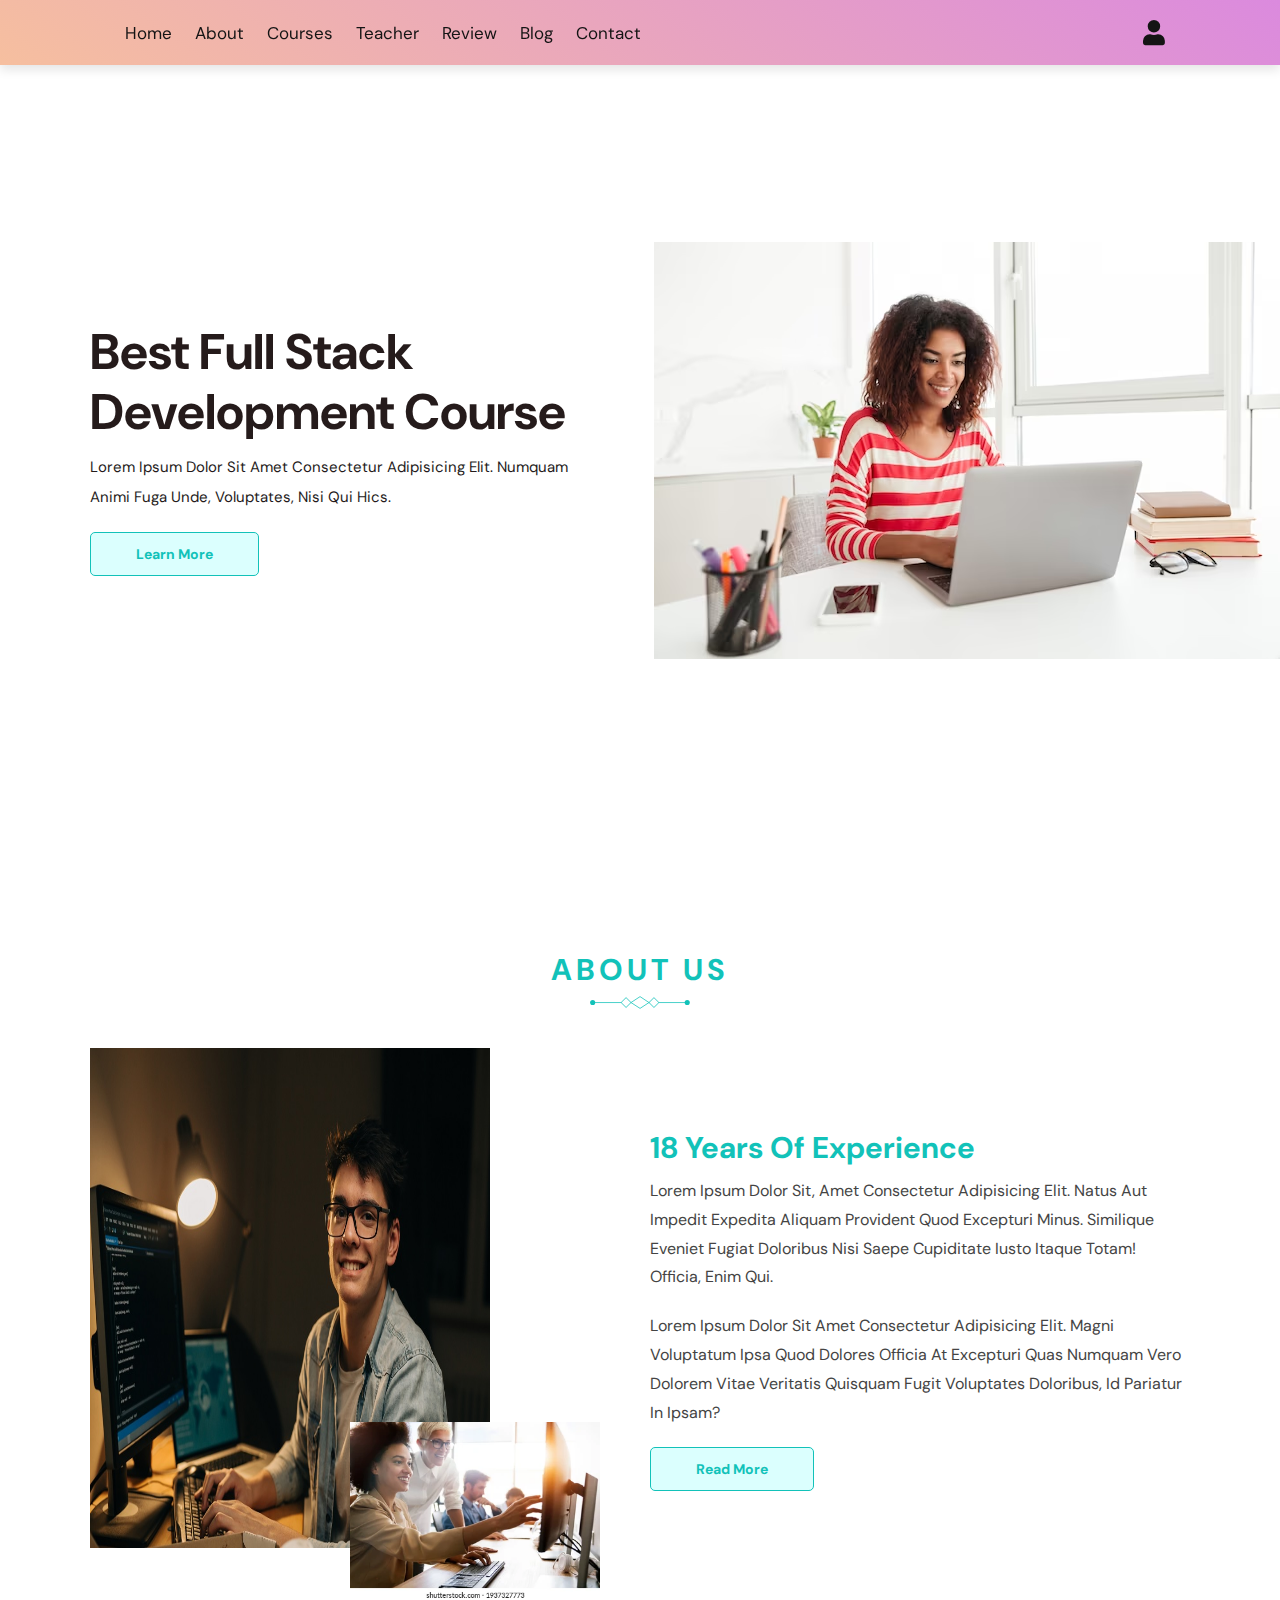
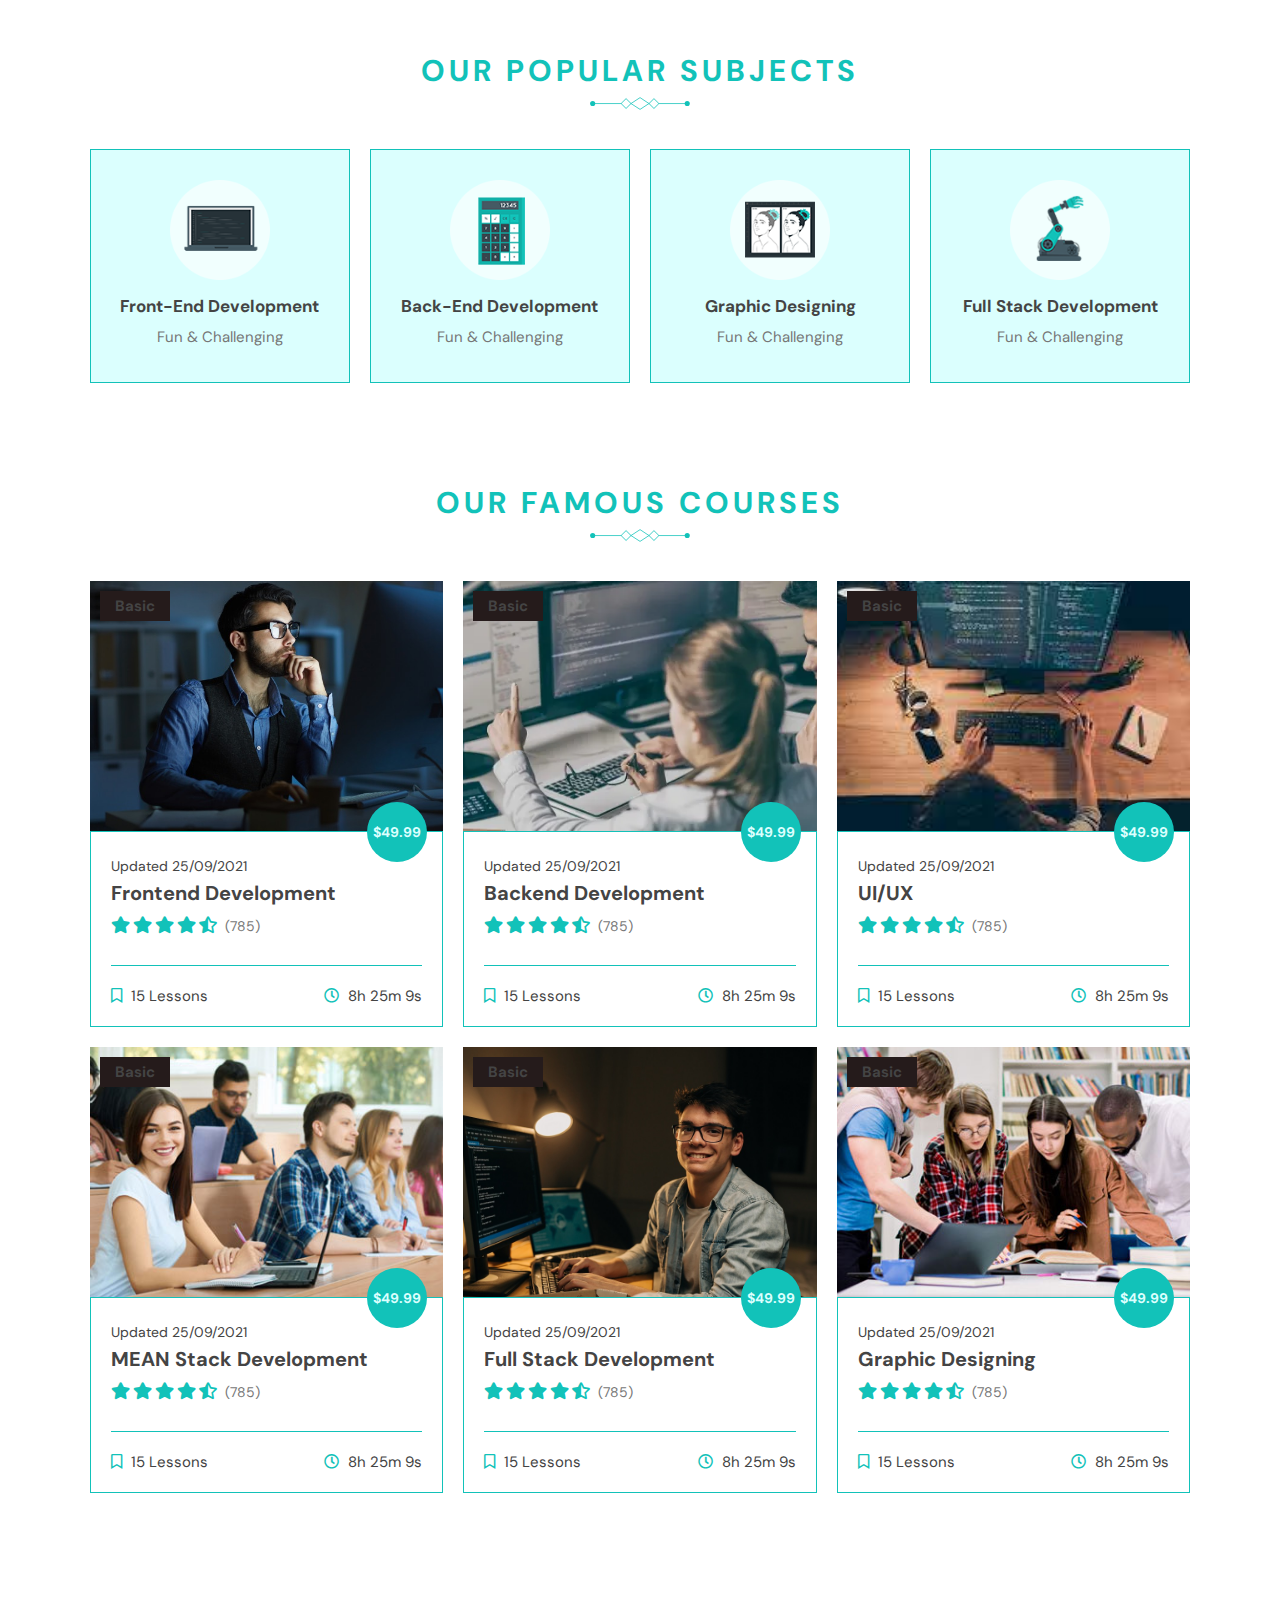
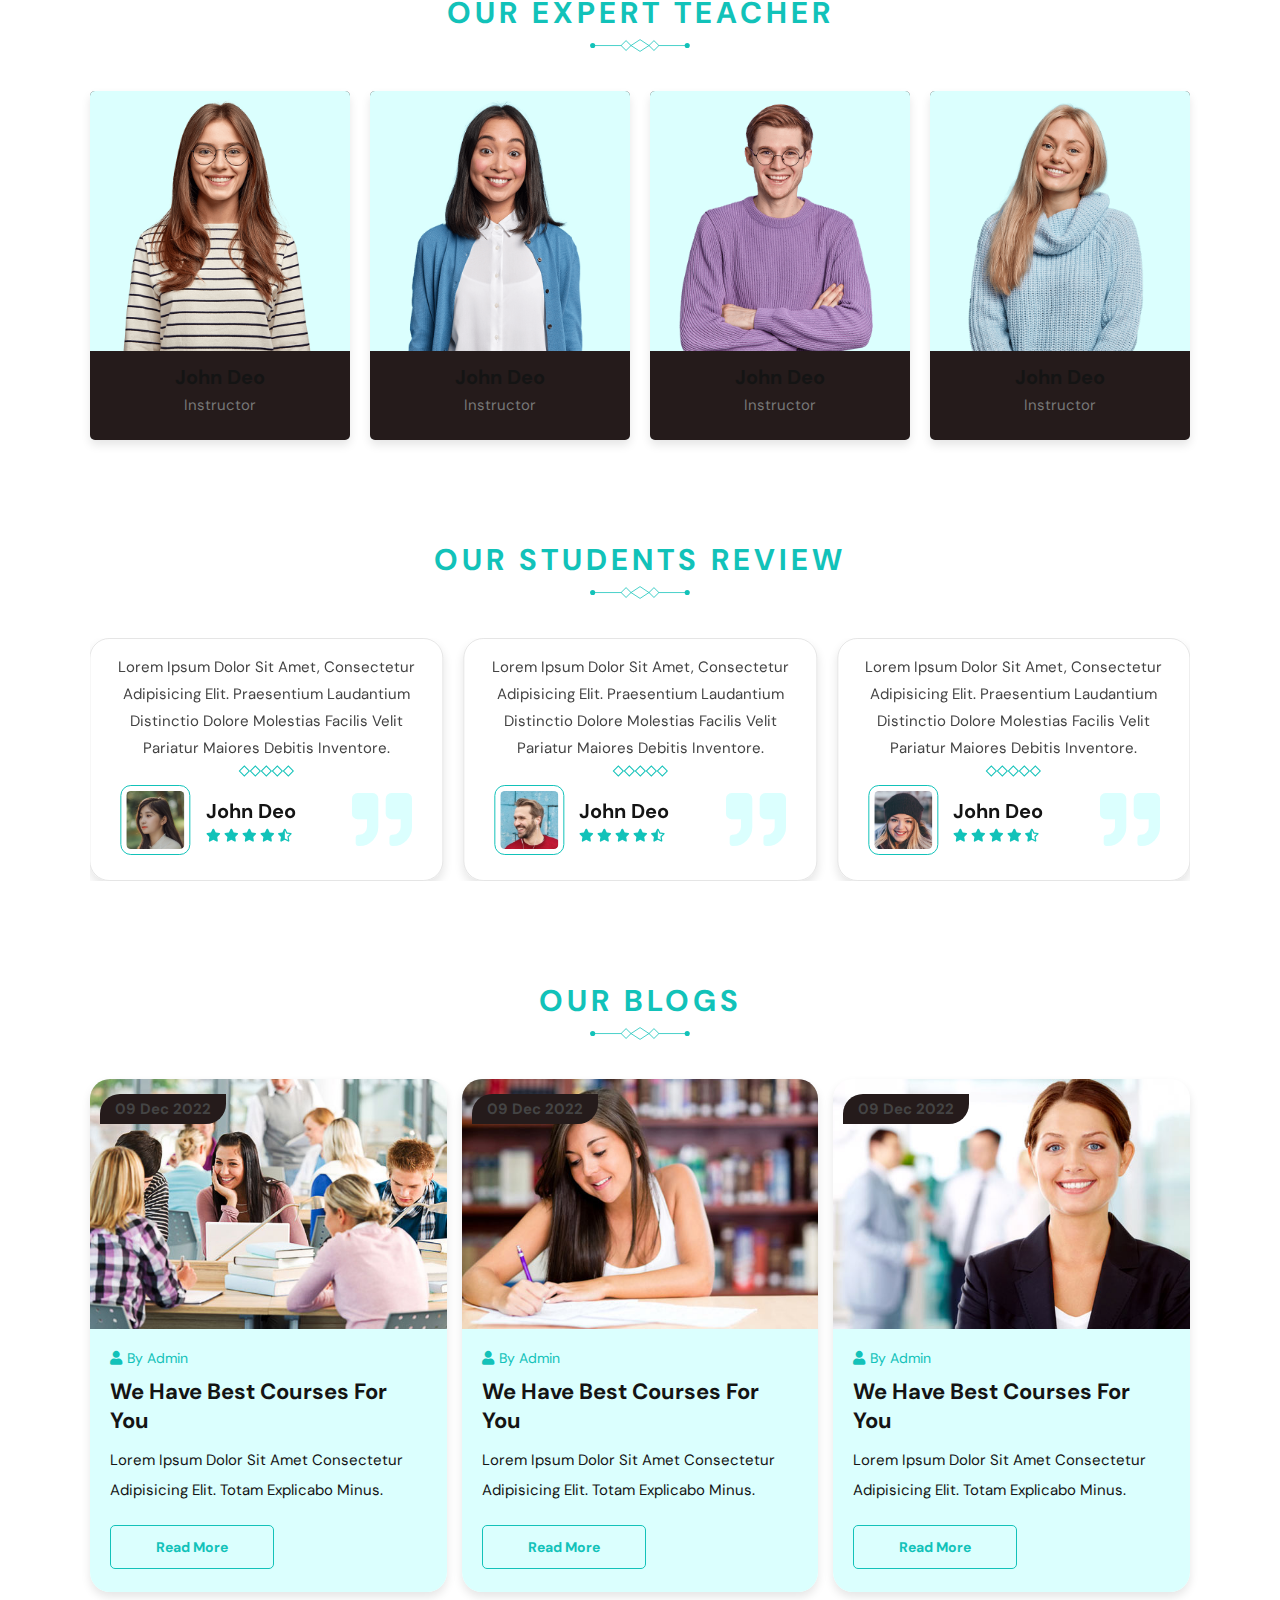
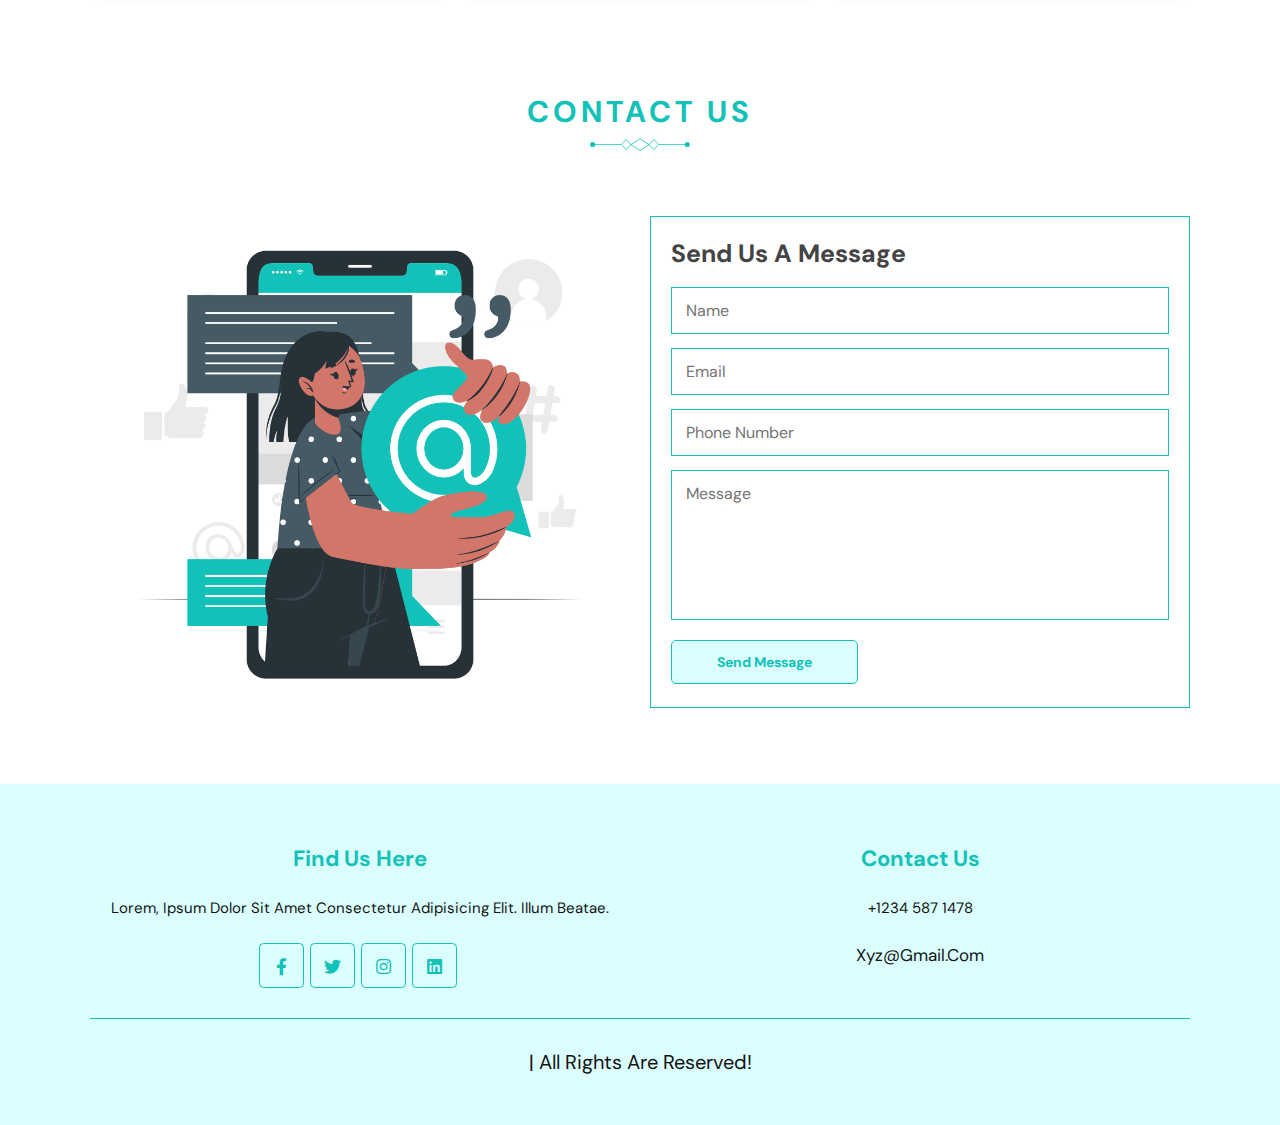
<file: index.html>
<!DOCTYPE html>
<html lang="en">
<head>
    <meta charset="UTF-8">
    <meta http-equiv="X-UA-Compatible" content="IE=edge">
    <meta name="viewport" content="width=device-width, initial-scale=1.0">
    <title>Document</title>
    <!-- font awesome cdn link  -->
    <link rel="stylesheet" href="https://cdnjs.cloudflare.com/ajax/libs/font-awesome/5.15.4/css/all.min.css">

    <link rel="stylesheet" href="https://unpkg.com/swiper/swiper-bundle.min.css" />
    <!-- custom css link -->
    <link rel="stylesheet" href="css/style.css">

</head>
<body>
   <header class="header">
        <nav class="navbar">
            <a href="#home" class="hover-underline">home</a>
            <a href="#about" class="hover-underline">about</a>
            <a href="#courses" class="hover-underline">courses</a>
            <a href="#teacher" class="hover-underline">teacher</a>
            <a href="#review" class="hover-underline">review</a>
            <a href="#blog" class="hover-underline">blog</a>
            <a href="#contact" class="hover-underline">contact</a>
        </nav>

        <div class="icons">
            <div id="login-btn" class="fas fa-user"></div>
            <div id="menu-btn" class="fas fa-bars"></div>
        </div>

        <!-- login form -->

        <form action="" class="login-form">
            <h3>login form</h3>
            <input type="email" placeholder="enter your email" class="box">
            <input type="password" placeholder="enter your password" class="box">
            <div class="remember">
                <input type="checkbox" name="" id="remember">
                <label for="remember-me">remember me</label>
            </div>
            <a href="#" class="btn">
                <span class="text text-1">login now</span>
                <span class="text text-2" aria-hidden="true">login now</span>
            </a>
        </form>

    </header>

    <!-- header section ends -->

    <!-- home section starts-->

    <section class="home" id="home">

        <div class="content">
            <h3>Best Full Stack Development Course</h3>
            <p>Lorem ipsum dolor sit amet consectetur adipisicing elit. Numquam animi fuga unde, voluptates, 
                nisi qui hics.</p>
            <a href="#" class="btn">
                <span class="text text-1">learn more</span>
                <span class="text text-2" aria-hidden="true">learn more</span>
            </a>    
        </div>

    </section>

    <section class="about" id="about">

        <h1 class="heading">about us</h1>

        <div class="container">

            <figure class="about-image">
                <img src="images/2020_6$largeimg_2106819729.jpg" alt="" height="500">
                <img src="images/startup-business-people-group-programmer-260nw-1937327773.webp" alt="" class="about-img">
            </figure>

            <div class="about-content">
                <h3>18 years of experience</h3>
                <p>Lorem ipsum dolor sit, amet consectetur adipisicing elit. Natus aut impedit expedita aliquam 
                    provident quod excepturi minus. Similique eveniet fugiat doloribus nisi saepe cupiditate iusto itaque totam! Officia, enim qui.</p>
                <p>Lorem ipsum dolor sit amet consectetur adipisicing elit. Magni voluptatum ipsa quod dolores officia at excepturi quas numquam vero dolorem vitae 
                    veritatis quisquam fugit voluptates doloribus, id pariatur in ipsam?</p>    
                <a href="#" class="btn">
                    <span class="text text-1">read more</span>
                    <span class="text text-2" aria-hidden="true">read more</span>
                </a>        
            </div>

        </div>

    </section>

    <!-- about section ends -->

    <!-- subjects section starts -->

    <section class="subjects">

        <h1 class="heading">our popular subjects</h1>

        <div class="box-container">

            <div class="box">
                <img src="images/subject-1.png" alt="">
                <h3>Front-end development</h3>
                <p>fun & challenging</p>
            </div>

            <div class="box">
                <img src="images/subject-2.png" alt="">
                <h3>Back-end development</h3>
                <p>fun & challenging</p>
            </div>

            <div class="box">
                <img src="images/subject-3.png" alt="">
                <h3>Graphic Designing</h3>
                <p>fun & challenging</p>
            </div>

            <div class="box">
                <img src="images/subject-4.png" alt="">
                <h3>Full Stack development</h3>
                <p>fun & challenging</p>
            </div>

        </div>

    </section>

    <!-- subject section ends -->

    <!-- courses section starts -->

    <section class="courses" id="courses">

        <h1 class="heading">our famous courses</h1>

        <div class="box-container">

            <div class="box">
                <div class="image shine">
                    <img src="images/course-1.jpg" alt="">
                    <h3>basic</h3>
                </div>
                <div class="content">
                    <h4>$49.99</h4>
                    <p>updated 25/09/2021</p>
                    <h3>frontend development</h3>
                    <div class="stars">
                        <i class="fas fa-star"></i>
                        <i class="fas fa-star"></i>
                        <i class="fas fa-star"></i>
                        <i class="fas fa-star"></i>
                        <i class="fas fa-star-half-alt"></i>
                        <span>(785)</span>
                    </div>
                    <div class="icons">
                        <span><i class="far fa-bookmark"></i> 15 lessons</span>
                        <span><i class="far fa-clock"></i> 8h 25m 9s</span>
                    </div>
                </div>
            </div>

            <div class="box">
                <div class="image shine">
                    <img src="images/web_developer.jpg.webp" alt="">
                    <h3>basic</h3>
                </div>
                <div class="content">
                    <h4>$49.99</h4>
                    <p>updated 25/09/2021</p>
                    <h3>backend development</h3>
                    <div class="stars">
                        <i class="fas fa-star"></i>
                        <i class="fas fa-star"></i>
                        <i class="fas fa-star"></i>
                        <i class="fas fa-star"></i>
                        <i class="fas fa-star-half-alt"></i>
                        <span>(785)</span>
                    </div>
                    <div class="icons">
                        <span><i class="far fa-bookmark"></i> 15 lessons</span>
                        <span><i class="far fa-clock"></i> 8h 25m 9s</span>
                    </div>
                </div>
            </div>

            <div class="box">
                <div class="image shine">
                    <img src="images/download (1).jpeg" alt="">
                    <h3>basic</h3>
                </div>
                <div class="content">
                    <h4>$49.99</h4>
                    <p>updated 25/09/2021</p>
                    <h3>UI/UX</h3>
                    <div class="stars">
                        <i class="fas fa-star"></i>
                        <i class="fas fa-star"></i>
                        <i class="fas fa-star"></i>
                        <i class="fas fa-star"></i>
                        <i class="fas fa-star-half-alt"></i>
                        <span>(785)</span>
                    </div>
                    <div class="icons">
                        <span><i class="far fa-bookmark"></i> 15 lessons</span>
                        <span><i class="far fa-clock"></i> 8h 25m 9s</span>
                    </div>
                </div>
            </div>

            <div class="box">
                <div class="image shine">
                    <img src="images/course-4.jpg" alt="">
                    <h3>basic</h3>
                </div>
                <div class="content">
                    <h4>$49.99</h4>
                    <p>updated 25/09/2021</p>
                    <h3>MEAN Stack development</h3>
                    <div class="stars">
                        <i class="fas fa-star"></i>
                        <i class="fas fa-star"></i>
                        <i class="fas fa-star"></i>
                        <i class="fas fa-star"></i>
                        <i class="fas fa-star-half-alt"></i>
                        <span>(785)</span>
                    </div>
                    <div class="icons">
                        <span><i class="far fa-bookmark"></i> 15 lessons</span>
                        <span><i class="far fa-clock"></i> 8h 25m 9s</span>
                    </div>
                </div>
            </div>

            <div class="box">
                <div class="image shine">
                    <img src="images/2020_6$largeimg_2106819729.jpg" alt="">
                    <h3>basic</h3>
                </div>
                <div class="content">
                    <h4>$49.99</h4>
                    <p>updated 25/09/2021</p>
                    <h3>Full Stack development</h3>
                    <div class="stars">
                        <i class="fas fa-star"></i>
                        <i class="fas fa-star"></i>
                        <i class="fas fa-star"></i>
                        <i class="fas fa-star"></i>
                        <i class="fas fa-star-half-alt"></i>
                        <span>(785)</span>
                    </div>
                    <div class="icons">
                        <span><i class="far fa-bookmark"></i> 15 lessons</span>
                        <span><i class="far fa-clock"></i> 8h 25m 9s</span>
                    </div>
                </div>
            </div>

            <div class="box">
                <div class="image shine">
                    <img src="images/course-6.jpg" alt="">
                    <h3>basic</h3>
                </div>
                <div class="content">
                    <h4>$49.99</h4>
                    <p>updated 25/09/2021</p>
                    <h3>Graphic Designing</h3>
                    <div class="stars">
                        <i class="fas fa-star"></i>
                        <i class="fas fa-star"></i>
                        <i class="fas fa-star"></i>
                        <i class="fas fa-star"></i>
                        <i class="fas fa-star-half-alt"></i>
                        <span>(785)</span>
                    </div>
                    <div class="icons">
                        <span><i class="far fa-bookmark"></i> 15 lessons</span>
                        <span><i class="far fa-clock"></i> 8h 25m 9s</span>
                    </div>
                </div>
            </div>

        </div>

    </section>

    <!-- courses section ends -->

    <!-- teacher section starts -->

    <section class="teacher" id="teacher">

        <h1 class="heading">our expert teacher</h1>

        <div class="box-container">

            <div class="box">
                <div class="image">
                    <img src="images/teacher-1.png" alt="">
                    <div class="share">
                        <a href="#" class="fab fa-facebook-f"></a>
                        <a href="#" class="fab fa-twitter"></a>
                        <a href="#" class="fab fa-instagram"></a>
                    </div>
                </div>
                <div class="content">
                    <h3>john deo</h3>
                    <span>instructor</span>
                </div>
            </div>

            <div class="box">
                <div class="image">
                    <img src="images/teacher-2.png" alt="">
                    <div class="share">
                        <a href="#" class="fab fa-facebook-f"></a>
                        <a href="#" class="fab fa-twitter"></a>
                        <a href="#" class="fab fa-instagram"></a>
                    </div>
                </div>
                <div class="content">
                    <h3>john deo</h3>
                    <span>instructor</span>
                </div>
            </div>

            <div class="box">
                <div class="image">
                    <img src="images/teacher-3.png" alt="">
                    <div class="share">
                        <a href="#" class="fab fa-facebook-f"></a>
                        <a href="#" class="fab fa-twitter"></a>
                        <a href="#" class="fab fa-instagram"></a>
                    </div>
                </div>
                <div class="content">
                    <h3>john deo</h3>
                    <span>instructor</span>
                </div>
            </div>

            <div class="box">
                <div class="image">
                    <img src="images/teacher-4.png" alt="">
                    <div class="share">
                        <a href="#" class="fab fa-facebook-f"></a>
                        <a href="#" class="fab fa-twitter"></a>
                        <a href="#" class="fab fa-instagram"></a>
                    </div>
                </div>
                <div class="content">
                    <h3>john deo</h3>
                    <span>instructor</span>
                </div>
            </div>

        </div>

    </section>

    <section class="review" id="review">

        <h1 class="heading">our students review</h1>

        <div class="swiper review-slider">

            <div class="swiper-wrapper">

                <div class="swiper-slide slide">
                    <p>Lorem ipsum dolor sit amet, consectetur adipisicing elit. Praesentium laudantium distinctio dolore molestias facilis velit pariatur maiores debitis inventore.</p>
                    <div class="wrapper">
                        <div class="separator"></div>
                        <div class="separator"></div>
                        <div class="separator"></div>
                        <div class="separator"></div>
                        <div class="separator"></div>
                    </div>
                    <i class="fas fa-quote-right"></i>
                    <div class="user">
                        <img src="images/review-1.png" alt="">
                        <div class="user-info">
                            <h3>john deo</h3>
                            <div class="stars">
                                <i class="fas fa-star"></i>
                                <i class="fas fa-star"></i>
                                <i class="fas fa-star"></i>
                                <i class="fas fa-star"></i>
                                <i class="fas fa-star-half-alt"></i>
                            </div>
                        </div>
                    </div>
                </div>

                <div class="swiper-slide slide">
                    <p>Lorem ipsum dolor sit amet, consectetur adipisicing elit. Praesentium laudantium distinctio dolore molestias facilis velit pariatur maiores debitis inventore.</p>
                    <div class="wrapper">
                        <div class="separator"></div>
                        <div class="separator"></div>
                        <div class="separator"></div>
                        <div class="separator"></div>
                        <div class="separator"></div>
                    </div>
                    <i class="fas fa-quote-right"></i>
                    <div class="user">
                        <img src="images/review-2.png" alt="">
                        <div class="user-info">
                            <h3>john deo</h3>
                            <div class="stars">
                                <i class="fas fa-star"></i>
                                <i class="fas fa-star"></i>
                                <i class="fas fa-star"></i>
                                <i class="fas fa-star"></i>
                                <i class="fas fa-star-half-alt"></i>
                            </div>
                        </div>
                    </div>
                </div>

                <div class="swiper-slide slide">
                    <p>Lorem ipsum dolor sit amet, consectetur adipisicing elit. Praesentium laudantium distinctio dolore molestias facilis velit pariatur maiores debitis inventore.</p>
                    <div class="wrapper">
                        <div class="separator"></div>
                        <div class="separator"></div>
                        <div class="separator"></div>
                        <div class="separator"></div>
                        <div class="separator"></div>
                    </div>
                    <i class="fas fa-quote-right"></i>
                    <div class="user">
                        <img src="images/review-3.png" alt="">
                        <div class="user-info">
                            <h3>john deo</h3>
                            <div class="stars">
                                <i class="fas fa-star"></i>
                                <i class="fas fa-star"></i>
                                <i class="fas fa-star"></i>
                                <i class="fas fa-star"></i>
                                <i class="fas fa-star-half-alt"></i>
                            </div>
                        </div>
                    </div>
                </div>

                <div class="swiper-slide slide">
                    <p>Lorem ipsum dolor sit amet, consectetur adipisicing elit. Praesentium laudantium distinctio dolore molestias facilis velit pariatur maiores debitis inventore.</p>
                    <div class="wrapper">
                        <div class="separator"></div>
                        <div class="separator"></div>
                        <div class="separator"></div>
                        <div class="separator"></div>
                        <div class="separator"></div>
                    </div>
                    <i class="fas fa-quote-right"></i>
                    <div class="user">
                        <img src="images/review-4.png" alt="">
                        <div class="user-info">
                            <h3>john deo</h3>
                            <div class="stars">
                                <i class="fas fa-star"></i>
                                <i class="fas fa-star"></i>
                                <i class="fas fa-star"></i>
                                <i class="fas fa-star"></i>
                                <i class="fas fa-star-half-alt"></i>
                            </div>
                        </div>
                    </div>
                </div>

                <div class="swiper-slide slide">
                    <p>Lorem ipsum dolor sit amet, consectetur adipisicing elit. Praesentium laudantium distinctio dolore molestias facilis velit pariatur maiores debitis inventore.</p>
                    <div class="wrapper">
                        <div class="separator"></div>
                        <div class="separator"></div>
                        <div class="separator"></div>
                        <div class="separator"></div>
                        <div class="separator"></div>
                    </div>
                    <i class="fas fa-quote-right"></i>
                    <div class="user">
                        <img src="images/review-5.png" alt="">
                        <div class="user-info">
                            <h3>john deo</h3>
                            <div class="stars">
                                <i class="fas fa-star"></i>
                                <i class="fas fa-star"></i>
                                <i class="fas fa-star"></i>
                                <i class="fas fa-star"></i>
                                <i class="fas fa-star-half-alt"></i>
                            </div>
                        </div>
                    </div>
                </div>

                <div class="swiper-slide slide">
                    <p>Lorem ipsum dolor sit amet, consectetur adipisicing elit. Praesentium laudantium distinctio dolore molestias facilis velit pariatur maiores debitis inventore.</p>
                    <div class="wrapper">
                        <div class="separator"></div>
                        <div class="separator"></div>
                        <div class="separator"></div>
                        <div class="separator"></div>
                        <div class="separator"></div>
                    </div>
                    <i class="fas fa-quote-right"></i>
                    <div class="user">
                        <img src="images/review-6.png" alt="">
                        <div class="user-info">
                            <h3>john deo</h3>
                            <div class="stars">
                                <i class="fas fa-star"></i>
                                <i class="fas fa-star"></i>
                                <i class="fas fa-star"></i>
                                <i class="fas fa-star"></i>
                                <i class="fas fa-star-half-alt"></i>
                            </div>
                        </div>
                    </div>
                </div>

            </div>

        </div>

    </section>

    <!-- review section ends -->

    <!-- blog section starts -->

    <section class="blog" id="blog">

        <h1 class="heading">our blogs</h1>

        <div class="box-container">

            <div class="box">
                <div class="image shine">
                    <img src="images/blog-1.jpg" alt="">
                    <h3>09 dec 2022</h3>
                </div>
                <div class="content">
                    <div class="icons">
                        <a href="#"><i class="fas fa-user"></i>by admin</a>
                    </div>
                    <h3>we have best courses for you</h3>
                    <p>Lorem ipsum dolor sit amet consectetur adipisicing elit. Totam explicabo minus.</p>
                    <a href="#" class="btn">
                        <span class="text text-1">read more</span>
                        <span class="text text-2" aria-hidden="true">read more</span>
                    </a>
                </div>
            </div>

            <div class="box">
                <div class="image shine">
                    <img src="images/blog-2.jpg" alt="">
                    <h3>09 dec 2022</h3>
                </div>
                <div class="content">
                    <div class="icons">
                        <a href="#"><i class="fas fa-user"></i>by admin</a>
                    </div>
                    <h3>we have best courses for you</h3>
                    <p>Lorem ipsum dolor sit amet consectetur adipisicing elit. Totam explicabo minus.</p>
                    <a href="#" class="btn">
                        <span class="text text-1">read more</span>
                        <span class="text text-2" aria-hidden="true">read more</span>
                    </a>
                </div>
            </div>

            <div class="box">
                <div class="image shine">
                    <img src="images/blog-3.jpg" alt="">
                    <h3>09 dec 2022</h3>
                </div>
                <div class="content">
                    <div class="icons">
                        <a href="#"><i class="fas fa-user"></i>by admin</a>
                    </div>
                    <h3>we have best courses for you</h3>
                    <p>Lorem ipsum dolor sit amet consectetur adipisicing elit. Totam explicabo minus.</p>
                    <a href="#" class="btn">
                        <span class="text text-1">read more</span>
                        <span class="text text-2" aria-hidden="true">read more</span>
                    </a>
                </div>
            </div>

        </div>

    </section>

    <!-- blog section ends -->

    <!-- contact section starts -->

    <section class="contact" id="contact">

        <h1 class="heading">contact us</h1>

        <div class="row">
            <div class="image">
                <img src="images/contact.png" alt="">
            </div>
            <form action="">
                <h3>send us a message</h3>
                <input type="text" placeholder="name" class="box">
                <input type="email" placeholder="email" class="box">
                <input type="number" placeholder="phone number" class="box">
                <textarea placeholder="message" class="box" cols="30" rows="10"></textarea>
                <a href="#" class="btn">
                    <span class="text text-1">send message</span>
                    <span class="text text-2" aria-hidden="true">send message</span>
                </a>
            </form>
        </div>

    </section>

    <!-- contact section ends -->

    <!-- footer section stars -->

    <section class="footer">

        <div class="box-container">

            <div class="box">
                <h3>find us here</h3>
                <p>Lorem, ipsum dolor sit amet consectetur adipisicing elit. Illum beatae.</p>
                <div class="share">
                    <a href="#" class="fab fa-facebook-f"></a>
                    <a href="#" class="fab fa-twitter"></a>
                    <a href="#" class="fab fa-instagram"></a>
                    <a href="#" class="fab fa-linkedin"></a>
                </div>
            </div>

            <div class="box">
                <h3>contact us</h3>
                <p>+1234 587 1478</p>
                <a href="#" class="link">xyz@gmail.com</a>
            </div>
              </div>
        <div class="credit"><span> </span>| all rights are reserved!</div>
    </section>

    <!-- footer section ends -->












    <script src="https://unpkg.com/swiper/swiper-bundle.min.js"></script>
    <!-- custom js -->
    <script src="js/script.js"></script>
</body>
</html>
</file>
<file: css/style.css>
@import url("https://fonts.googleapis.com/css2?family=DM+Sans:wght@400;700&family=Forum&display=swap");

:root{
  --primary-color: #12c2b9;
  --secondary: #dbfffe;
  --black: #141414;
  --white: #251b1b;
  --box-shadow: 0 .5rem 1rem rgba(0, 0, 0, 0.1);
}

*{
  font-family: 'DM Sans', sans-serif;
  margin: 0; padding: 0;
  box-sizing: border-box;
  outline: none; border: none;
  text-decoration: none;
  text-transform: capitalize;
  transition: all .2s linear;
}

html{
  font-size: 62.5%;
  overflow-x: hidden;
  scroll-padding-top: 9rem;
  scroll-behavior: smooth;
}

html::-webkit-scrollbar{
  width: 1rem;
}

html::-webkit-scrollbar-track{
  background: transparent;
}

html::-webkit-scrollbar-thumb{
  background: var(--primary-color);
}

section{
  padding: 5rem 7%;
}

.heading{
  position: relative;
  color: var(--primary-color);
  font-size: 3rem;
  font-weight: 700;
  text-transform: uppercase;
  letter-spacing: .4rem;
  text-align: center;
  margin-bottom: 3rem;
}

.heading::after{
  content: url('../images/separator.svg');
  display: block;
  width: 10rem;
  margin-inline: auto;
  margin-top: -1rem;
}

.btn{
  position: relative;
  display: inline-block;
  margin-top: 1rem;
  color: var(--primary-color);
  font-size: 1.4rem;
  font-weight: 700;
  text-transform: uppercase;
  max-width: max-content;
  border: .1rem solid var(--primary-color);
  background: var(--secondary);
  padding: 1.2rem 4.5rem;
  overflow: hidden;
  z-index: 1;
  border-radius: .5rem;
}

.btn::before{
  content: "";
  position: absolute;
  bottom: 100%; left: 50%;
  transform: translateX(-50%);
  width: 200%; height: 200%;
  border-radius: 50%;
  background-color: var(--primary-color);
  transition: 500ms ease;
  z-index: -1;
}

.btn .text{
  transition: 250ms ease;
}

.btn .text-2{
  position: absolute;
  top: 100%; left: 50%;
  transform: translateX(-50%);
  min-width: max-content;
  color: var(--secondary);
}

.btn:is(:hover, :focus-visible)::before{
  bottom: -50%;
}

.btn:is(:hover, :focus-visible) .text-1{
  transform: translateY(-4rem);
}

.btn:is(:hover, :focus-visible) .text-2{
  top: 50%;
  transform: translate(-50%, -50%);
}

.shine{
  position: relative;
}

.shine::after{
  content: "";
  position: absolute;
  top: 0; left: 0; 
  width: 50%;
  height: 100%;
  background-image: linear-gradient(to right, transparent 0%, #fff6 100%);
  transform: skewX(-0.08turn) translateX(-180%);
}

.shine:is(:hover, :focus-within)::after{
  transform: skewX(-0.08turn) translateX(275%);
  transition: 1000ms ease;
}

/* header */

.header{
  background: linear-gradient(-145deg, rgba(219,138,222,1) 0%, rgba(246,191,159,1) 100%) !important;
  position: fixed;
  top: 0; left: 0; right: 0;
  z-index: 1000;
  background: var(--white);
  box-shadow: var(--box-shadow);
  display: flex;
  justify-content: space-between;
  align-items: center;
  padding: 2rem 9%;
}

.header .logo{
  font-size: 2.5rem;
  font-weight: bolder;
  color: var(--black);
}

.header .logo i{
  color: var(--primary-color);
  padding-right: .5rem;
}
.header .navbar a{
  font-size: 1.7rem;
  color: var(--black);
  margin: 0 1rem;
  padding-block: 1rem;
}

.header .navbar a:hover{
  color: var(--primary-color);
}

.header .navbar .hover-underline{
  position: relative;
  max-width: max-content;
}

.header .navbar .hover-underline::after{
  content: '';
  position: absolute;
  left: 0; bottom: 0;
  width: 100%;
  height: .5rem;
  border-block: .1rem solid var(--primary-color);
  transform: scaleX(0.2);
  opacity: 0;
  transition: 500ms ease;
}

.header .navbar .hover-underline:is(:hover, :focus-visible)::after{
  transform: scaleX(1);
  opacity: 1;
}

.header .icons div{
  font-size: 2.5rem;
  margin-left: 1.7rem;
  color: var(--black);
  cursor: pointer;
}

.header .icons div:hover{
  color: var(--primary-color);
}

#menu-btn{
  display: none;
}

.header .login-form{
  position: absolute;
  top: 115%; right: -105%;
  background: var(--white);
  box-shadow: .5rem;
  width: 35rem;
  box-shadow: var(--box-shadow);
  padding: 2rem;
}

.header .login-form.active{
  right: 2rem;
  transition: .4s linear;
}

.header .login-form h3{
  font-size: 2.2rem;
  color: var(--black);
  text-align: center;
  margin-bottom: .7rem;
}

.header .login-form .box{
  font-size: 1.5rem;
  margin: .7rem 0;
  border: .1rem solid rgba(0, 0, 0, 0.1);
  padding: 1rem 1.2rem;
  color: var(--black);
  text-transform: none;
  width: 100%;
}

.header .login-form .remember{
  display: flex;
  align-items: center;
  gap: .5rem;
  margin: .7rem 0;
}

.header .login-form .remember label{
  font-size: 1.5rem;
  color: var(--black);
  cursor: pointer;
}

/* home */

.home{
  min-height: 100vh;
  display: flex;
  align-items: center;
  background: url('../images/img.avif') no-repeat;
  background-position: right;
}

.home .content{
  max-width: 50rem;
}

.home .content h3{
  font-size: 5rem;
  color: var(--white);
  line-height: 1.2;
}

.home .content p{
  font-size: 1.5rem;
  line-height: 2;
  color: var(--white);
  padding: 1rem 0;
}

/* ends */

/* about */

.about .container{
  display: flex;
  flex-wrap: wrap;
}

.about .container .about-image{
  position: relative;
  flex: 1 1 40rem;
}

.about .container .about-image img{
  width: 80%;
}

.about .container .about-image .about-img{
  position: absolute;
  bottom: -10rem;
  right: -1rem;
  width: 25rem;
  padding-block: 5rem;
}

.about .container .about-content{
  flex: 1 1 50rem;
  padding-left: 6rem;
  padding-top: 8rem;
}

.about .container .about-content h3{
  font-size: 3rem;
  color: var(--primary-color);
}

.about .container .about-content p{
  font-size: 1.6rem;
  color: #444;
  padding: 1rem 0;
  line-height: 1.8;
}

/* ends */

/* subjects */

.subjects .box-container{
  display: grid;
  grid-template-columns: repeat(auto-fit, minmax(25rem, 1fr));
  gap: 2rem;
}

.subjects .box-container .box{
  padding: 3rem 2rem;
  text-align: center;
  border: .1rem solid var(--primary-color);
  background: var(--secondary);
  cursor: pointer;
}

.subjects .box-container .box:hover{
  background: var(--primary-color);
}

.subjects .box-container .box img{
  height: 10rem;
  margin-bottom: .7rem;
}

.subjects .box-container .box h3{
  font-size: 1.7rem;
  color: #444;
  padding: .5rem 0;
  text-transform: capitalize;
}

.subjects .box-container .box:hover h3{
  color: #fff;
}

.subjects .box-container .box p{
  font-size: 1.5rem;
  line-height: 2;
  color: #777;
}

.subjects .box-container .box:hover p{
  color: #eee;
}

/* end */

/* courses */

.courses .box-container{
  display: grid;
  grid-template-columns: repeat(auto-fit, minmax(30rem, 1fr));
  gap: 2rem;
}

.courses .box-container .box .image{
  height: 25rem;
  overflow: hidden;
  position: relative;
}

.courses .box-container .box .image img{
  height: 100%;
  width: 100%;
  object-fit: cover;
}

.courses .box-container .box:hover .image img{
  transform: scale(1.1);
}

.courses .box-container .box .image h3{
  font-size: 1.5rem;
  color: #444;
  position: absolute;
  top: 1rem; left: 1rem;
  padding: .5rem 1.5rem;
  background: var(--white);
}

.courses .box-container .box .content{
  padding: 2rem;
  position: relative;
  border: 0.1rem solid var(--primary-color);
}

.courses .box-container .box .content h4{
  position: absolute;
  background: var(--primary-color);
  color: var(--secondary);
  top: -3rem; right: 1.5rem;
  width: 6rem; 
  height: 6rem;
  line-height: 6rem;
  text-align: center;
  font-size: 1.4rem;
  border-radius: 50%;
}

.courses .box-container .box .content p{
  font-size: 1.4rem;
  color: #444;
  line-height: 2;
}

.courses .box-container .box .content h3{
  font-size: 2rem;
  color: #444;
}

.courses .box-container .box .content .stars{
  padding: 1rem 0;
}

.courses .box-container .box .content .stars i{
  font-size: 1.7rem;
  color: var(--primary-color);
}

.courses .box-container .box .content .stars span{
  font-size: 1.4rem;
  color: #777;
  margin-left: .5rem;
}

.courses .box-container .box .content .icons{
  display: flex;
  justify-content: space-between;
  align-items: center;
  margin-top: 2rem;
  padding-top: 2rem;
  border-top: 0.1rem solid var(--primary-color);
}

.courses .box-container .box .content .icons span{
  font-size: 1.5rem;
  color: #444;
}

.courses .box-container .box .content .icons span i{
  color: var(--primary-color);
  padding-right: .5rem;
}

/* ends */

/* teacher */

.teacher .box-container{
  display: grid;
  grid-template-columns: repeat(auto-fit, minmax(25rem, 1fr));
  gap: 2rem;
}

.teacher .box-container .box{
  background: var(--white);
  box-shadow: var(--box-shadow);
  border-radius: .5rem;
  position: relative;
  overflow: hidden;
  text-align: center;
}

.teacher .box-container .box .image{
  position: relative;
  overflow: hidden;
}

.teacher .box-container .box .image img{
  background: var(--secondary);
  width: 100%;
}

.teacher .box-container .box:hover .image .share{
  bottom: 0;
}

.teacher .box-container .box .image .share{
  position: absolute;
  bottom: -10rem; 
  left: 0; right: 0;
  padding: 2rem;
}

.teacher .box-container .box .image .share a{
  height: 4rem;
  width: 4rem;
  line-height: 4rem;
  font-size: 2rem;
  margin: 0 1rem;
  color: var(--secondary);
  background: var(--primary-color);
  border-radius: .5rem;
}

.teacher .box-container .box .image .share a:hover{
  color: var(--primary-color);
  background: var(--secondary);
}

.teacher .box-container .box .content{
  padding: 2rem;
  padding-top: 1rem;
  align-items: center;
}

.teacher .box-container .box .content h3{
  font-size: 2rem;
  color: var(--black);
}

.teacher .box-container .box .content span{
  font-size: 1.5rem;
  line-height: 2;
  color: #777;
}

/* ends */

/* review */

.review .slide{
  padding: 1.5rem;
  box-shadow: var(--box-shadow);
  border: 0.1rem solid rgba(0, 0, 0, 0.1);
  border-radius: 2rem;
  position: relative;
}

.review .slide p{
  font-size: 1.5rem;
  text-align: center;
  padding-bottom: .5rem;
  line-height: 1.8;
  color: #444;
}

.review .slide .wrapper{
  display: flex;
  justify-content: center;
  gap: .3rem;
}

.review .slide .wrapper .separator{
  width: .8rem;
  height: .8rem;
  border: .1rem solid var(--primary-color);
  transform: rotate(45deg);
  animation: rotate360 15s linear infinite;
}

@keyframes rotate360{
  0%{
    transform: rotate(0);
  }
  100%{
    transform: rotate(1turn);
  }
}

.review .slide .fa-quote-right{
  position: absolute;
  bottom: 3rem; right: 3rem;
  font-size: 6rem;
  color: var(--secondary);
}

.review .slide .user{
  display: flex;
  align-items: center;
  gap: 1.5rem;
  padding: 1rem 1.5rem;
  border-radius: .5rem;
}

.review .slide .user img{
  height: 7rem;
  width: 7rem;
  border-radius: 15%;
  object-fit: cover;
  border: .1rem solid var(--primary-color);
  padding: .5rem;
}

.review .slide .user h3{
  font-size: 2rem;
  color: var(--black);
  padding-bottom: .5rem;
}

.review .slide .user .stars i{
  font-size: 1.3rem;
  color: var(--primary-color);
}

/* ends */

/* blog */

.blog .box-container{
  display: grid;
  grid-template-columns: repeat(auto-fit, minmax(30rem, 1fr));
  gap: 1.5rem;
}

.blog .box-container .box{
  box-shadow: var(--box-shadow);
  border-radius: 2rem;
}

.blog .box-container .box .image{
  height: 25rem;
  width: 100%;
  overflow: hidden;
  position: relative;
  border-radius: 2rem 2rem 0 0;
}

.blog .box-container .box .image img{
  height: 100%;
  width: 100%;
  object-fit: cover;
}

.blog .box-container .box:hover .image img{
  transform: scale(1.1);
}

.blog .box-container .box .image h3{
  font-size: 1.5rem;
  color: #444;
  position: absolute;
  top: 1.5rem; left: 1rem;
  padding: .5rem 1.5rem;
  background: var(--white);
  border-radius: 2rem 0 2rem 0;
}

.blog .box-container .box .content{
  padding: 2rem 2rem;
  background: var(--secondary);
  border-radius: 0 0 2rem 2rem;
}

.blog .box-container .box .content .icons{
  margin-bottom: 1rem;
  align-items: center;
}

.blog .box-container .box .content .icons a{
  font-size: 1.4rem;
  color: var(--primary-color);
}

.blog .box-container .box .content .icons a i{
  padding-right: .5rem;
}

.blog .box-container .box .content h3{
  font-size: 2.2rem;
  color: var(--black);
}

.blog .box-container .box .content p{
  font-size: 1.5rem;
  color: var(--black);
  line-height: 2;
  padding: 1rem 0;
}

/* ends */

/* contact */

.contact .row{
  display: flex;
  flex-wrap: wrap;
  align-items: center;
  gap: 2rem;
}

.contact .row .image{
  flex: 1 1 40rem;
}

.contact .row .image img{
  width: 100%;
}

.contact .row form{
  flex: 1 1 40rem;
  border: 0.1rem solid var(--primary-color);
  padding: 2rem;
}

.contact .row form h3{
  font-size: 2.5rem;
  color: #444;
  padding-bottom: 1rem;
}

.contact .row form .box{
  width: 100%;
  font-size: 1.6rem;
  padding: 1.2rem 1.4rem;
  border: .1rem solid var(--primary-color);
  margin: .7rem 0;
}

.contact .row form .box:focus{
  color: var(--primary-color);
}

.contact .row form textarea{
  height: 15rem;
  resize: none;
}

/* ends */

/* footer */

.footer{
  background: var(--secondary);
  text-align: center;
}

.footer .box-container{
  display: grid;
  grid-template-columns: repeat(auto-fit, minmax(25rem, 1fr));
  gap: 2rem;
}

.footer .box-container .box h3{
  font-size: 2.2rem;
  color: var(--primary-color);
  padding: 1rem 0;
}

.footer .box-container .box p{
  font-size: 1.5rem;
  color: var(--black);
  line-height: 2;
  padding: 1rem 0;
}

.footer .box-container .box .share{
  margin-top: 1rem;
}

.footer .box-container .box .share a{
  height: 4.5rem;
  width: 4.5rem;
  line-height: 4.5rem;
  border-radius: 10%;
  font-size: 1.7rem;
  border: .1rem solid var(--primary-color);
  color: var(--primary-color);
  margin-right: .3rem;
  text-align: center;
}

.footer .box-container .box .share a:hover{
  background: var(--primary-color);
  color: var(--white);
}

.footer .box-container .box .link{
  font-size: 1.7rem;
  line-height: 2;
  color: var(--black);
  padding: .5rem 0;
  display: block;
}

.footer .box-container .box .link:hover{
  color: var(--primary-color);
  text-decoration: underline;
}

.footer .credit{
  font-size: 2rem;
  margin-top: 3rem;
  padding-top: 3rem;
  text-align: center;
  color: var(--black);
  border-top: .1rem solid var(--primary-color);
}

.footer .credit span{
  color: var(--primary-color);
}

/* ends */

/* media queries */

@media (max-width:991px){

  html{
    font-size: 55%;
  }

  .header{
    padding: 2rem 4rem;
  }

  section{
    padding: 3rem 2rem;
  }

}

@media (max-width:768px){

  #menu-btn{
    display: inline-block;
  }

  .header .navbar{
    position: absolute;
    top: 110%; right: -110%;
    width: 30rem;
    box-shadow: var(--box-shadow);
    border-radius: .5rem;
    background: var(--white);
  }

  .header .navbar.active{
    right: 2rem;
    transition: .4s linear;
  }

  .header .navbar a{
    font-size: 2rem;
    margin: 1rem 2.5rem;
    display: block;
  }

  .home .content h3{
    font-size: 3rem;
  }

  .about .container .about-content{
    padding-left: 0;
  }

}

@media (max-width:450px){
  html{
    font-size: 50%;
  }
}
</file>
